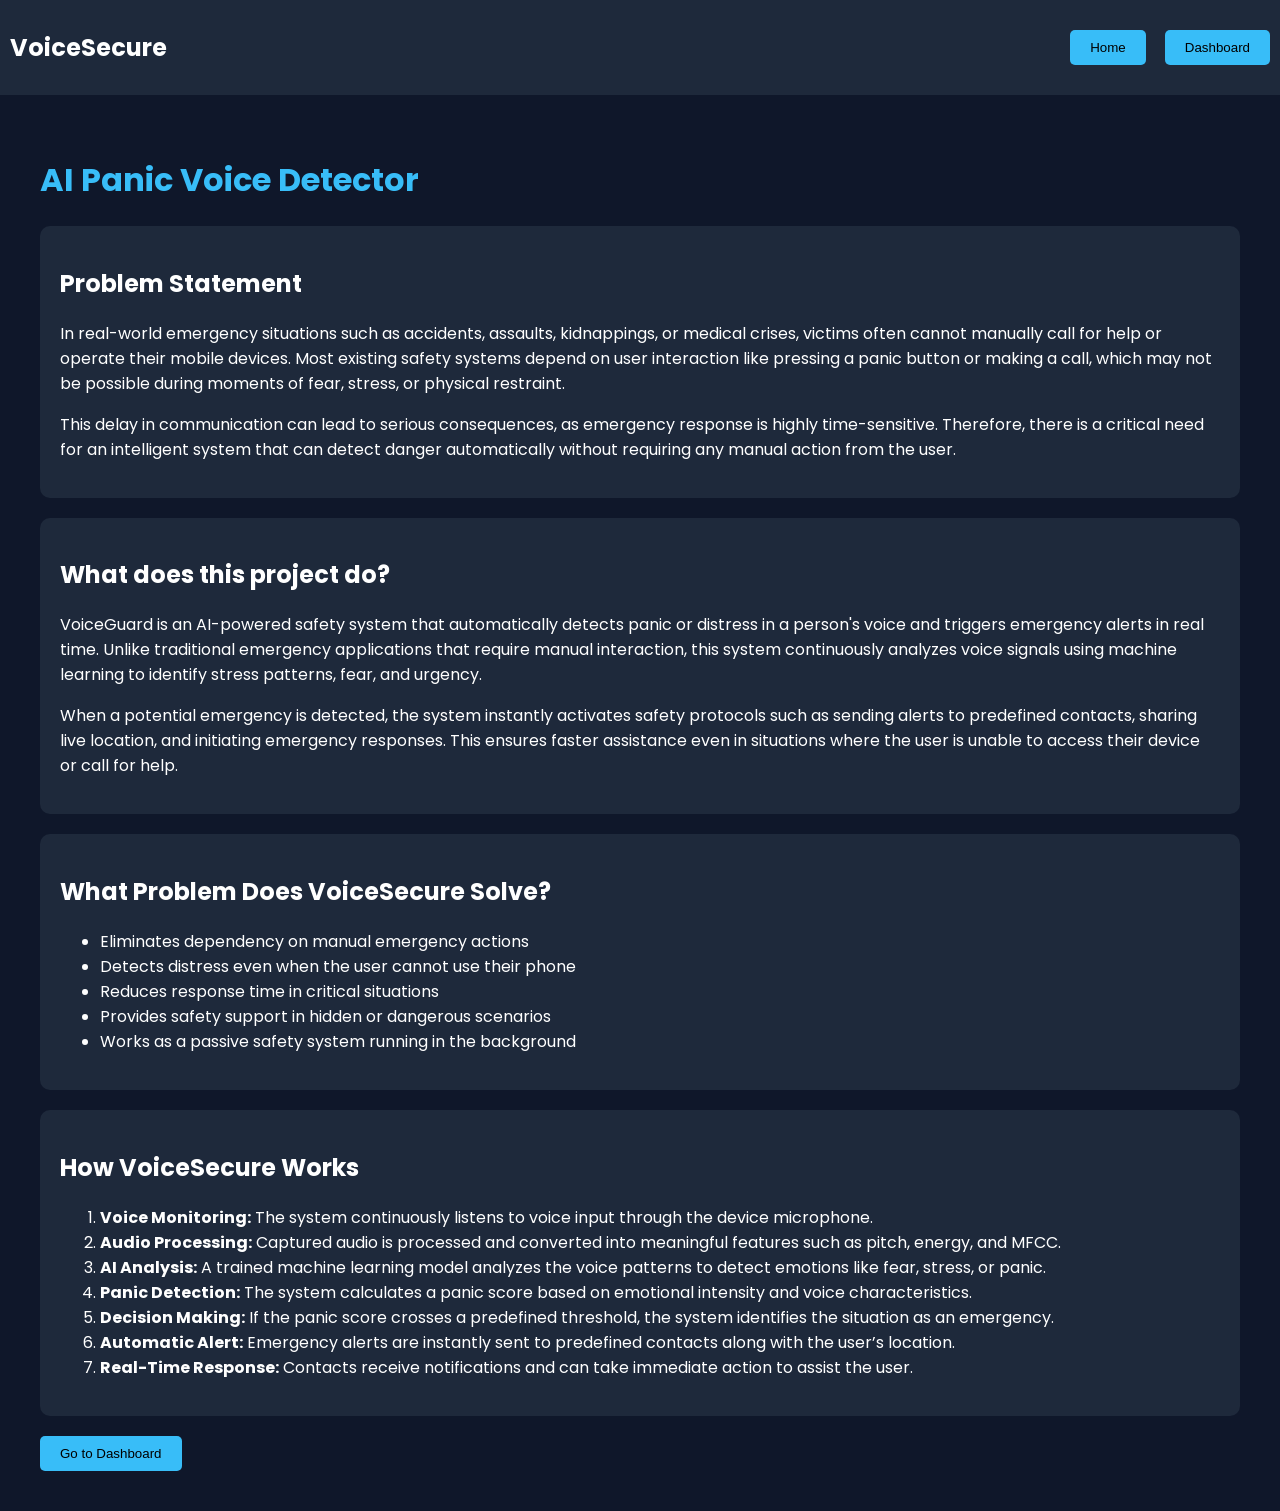
<file: VoiceSecure/frontend_webapp/index.html>
<!DOCTYPE html>
<html lang="en">
<head>
  <meta charset="UTF-8">
  <meta name="viewport" content="width=device-width, initial-scale=1.0">
  <title>VoiceSecure</title>
  <link rel="stylesheet" href="styles.css">
  <link rel="preconnect" href="https://fonts.googleapis.com">
<link rel="preconnect" href="https://fonts.gstatic.com" crossorigin>
<link href="https://fonts.googleapis.com/css2?family=Poppins:ital,wght@0,100;0,200;0,300;0,400;0,500;0,600;0,700;0,800;0,900;1,100;1,200;1,300;1,400;1,500;1,600;1,700;1,800;1,900&display=swap" rel="stylesheet">
</head>
<body>

<nav>
  <h2>VoiceSecure</h2>
  <div>
    <a href="index.html"><button>Home</button></a>
    <a href="dashboard.html"><button>Dashboard</button></a>
  </div>
</nav>

<div class="container">
  <h1>AI Panic Voice Detector</h1>

  <div class="card">
  <h2>Problem Statement</h2>
  <p>
    In real-world emergency situations such as accidents, assaults, kidnappings, or medical crises, victims often cannot manually call for help or operate their mobile devices. Most existing safety systems depend on user interaction like pressing a panic button or making a call, which may not be possible during moments of fear, stress, or physical restraint.
  </p>
  <p>
    This delay in communication can lead to serious consequences, as emergency response is highly time-sensitive. Therefore, there is a critical need for an intelligent system that can detect danger automatically without requiring any manual action from the user.
  </p>
 </div>

  <div class="card">
    <h2>What does this project do?</h2>
  <p>
    VoiceGuard is an AI-powered safety system that automatically detects panic or distress in a person's voice and triggers emergency alerts in real time. 
    Unlike traditional emergency applications that require manual interaction, this system continuously analyzes voice signals using machine learning to identify stress patterns, fear, and urgency.
  </p>
  <p>
    When a potential emergency is detected, the system instantly activates safety protocols such as sending alerts to predefined contacts, sharing live location, and initiating emergency responses. 
    This ensures faster assistance even in situations where the user is unable to access their device or call for help.
  </p>
  </div>

  <div class="card">
  <h2>What Problem Does VoiceSecure Solve?</h2>
  <ul>
    <li>Eliminates dependency on manual emergency actions</li>
    <li>Detects distress even when the user cannot use their phone</li>
    <li>Reduces response time in critical situations</li>
    <li>Provides safety support in hidden or dangerous scenarios</li>
    <li>Works as a passive safety system running in the background</li>
  </ul>
</div>

  <div class="card">
    <h2>How VoiceSecure Works</h2>
  <ol>
    <li><strong>Voice Monitoring:</strong> The system continuously listens to voice input through the device microphone.</li>
    
    <li><strong>Audio Processing:</strong> Captured audio is processed and converted into meaningful features such as pitch, energy, and MFCC.</li>
    
    <li><strong>AI Analysis:</strong> A trained machine learning model analyzes the voice patterns to detect emotions like fear, stress, or panic.</li>
    
    <li><strong>Panic Detection:</strong> The system calculates a panic score based on emotional intensity and voice characteristics.</li>
    
    <li><strong>Decision Making:</strong> If the panic score crosses a predefined threshold, the system identifies the situation as an emergency.</li>
    
    <li><strong>Automatic Alert:</strong> Emergency alerts are instantly sent to predefined contacts along with the user’s location.</li>
    
    <li><strong>Real-Time Response:</strong> Contacts receive notifications and can take immediate action to assist the user.</li>
  </ol>
  </div>



  <button onclick="goToDashboard()">Go to Dashboard</button>
</div>

<script src="script.js"></script>
</body>
</html>
</file>
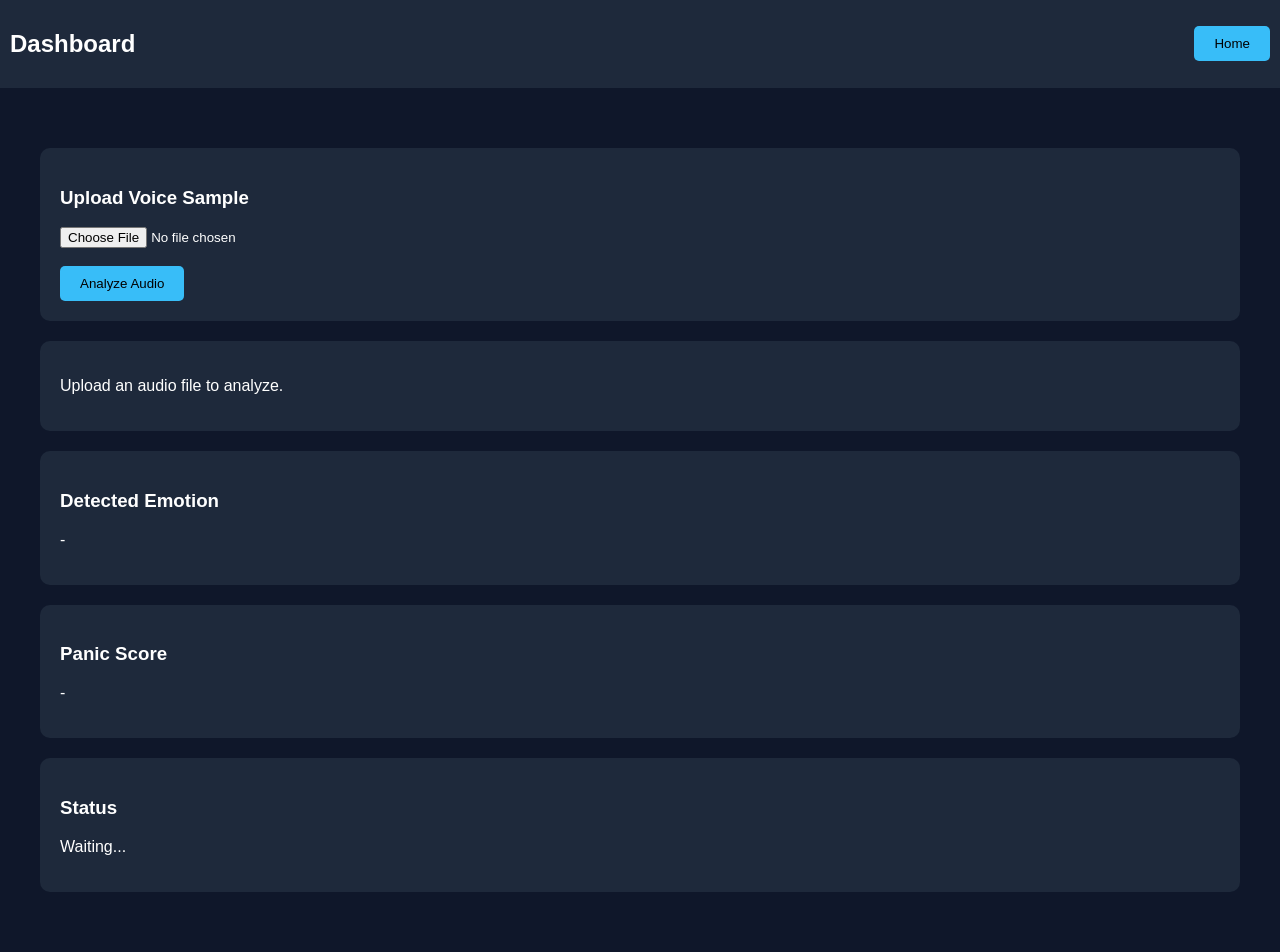
<file: VoiceSecure/frontend_webapp/Dashboard.html>
<!DOCTYPE html>
<html lang="en">
<head>
  <meta charset="UTF-8">
  <meta name="viewport" content="width=device-width, initial-scale=1.0">
  <title>Dashboard</title>
  <link rel="stylesheet" href="styles.css">
</head>
<body>

<nav>
  <h2>Dashboard</h2>
  <a href="index.html"><button>Home</button></a>
</nav>

<div class="container">

  <div class="card">
    <h3>Upload Voice Sample</h3>
    <input type="file" id="audioFile" accept=".wav">
    <br><br>
    <!-- <button id="analyzeBtn" type="button">Analyze Audio</button> -->
     <button id="analyzeBtn" onclick="uploadAudio()" type="button">Analyze Audio</button>
  </div>

  <div class="card">
    <p id="result">Upload an audio file to analyze.</p>
  </div>

  <div class="card">
    <h3>Detected Emotion</h3>
    <p id="emotion">-</p>
  </div>

  <div class="card">
    <h3>Panic Score</h3>
    <p id="score">-</p>
  </div>

  <div class="card">
    <h3>Status</h3>
    <p id="status">Waiting...</p>
  </div>

</div>

<script src="script.js"></script>
</body>
</html>
</file>
<file: VoiceSecure/frontend_webapp/styles.css>
.poppins-thin {
  font-family: "Poppins", sans-serif;
  font-weight: 100;
  font-style: normal;
}
body {
  font-family: "Poppins", sans-serif;
  margin: 0;
  background: #0f172a;
  color: white;
}

nav {
  background: #1e293b;
  padding: 10px;
  display: flex;
  justify-content: space-between;
  align-items: center;
}

a {
  color: white;
  text-decoration: none;
  margin-left: 15px;
}

.container {
  padding: 40px;
}

.card {
  background: #1e293b;
  padding: 20px;
  margin: 20px 0;
  border-radius: 10px;
}

h1 {
  color: #38bdf8;
}

button {
  padding: 10px 20px;
  border: none;
  background: #38bdf8;
  cursor: pointer;
  border-radius: 5px;
}
</file>
